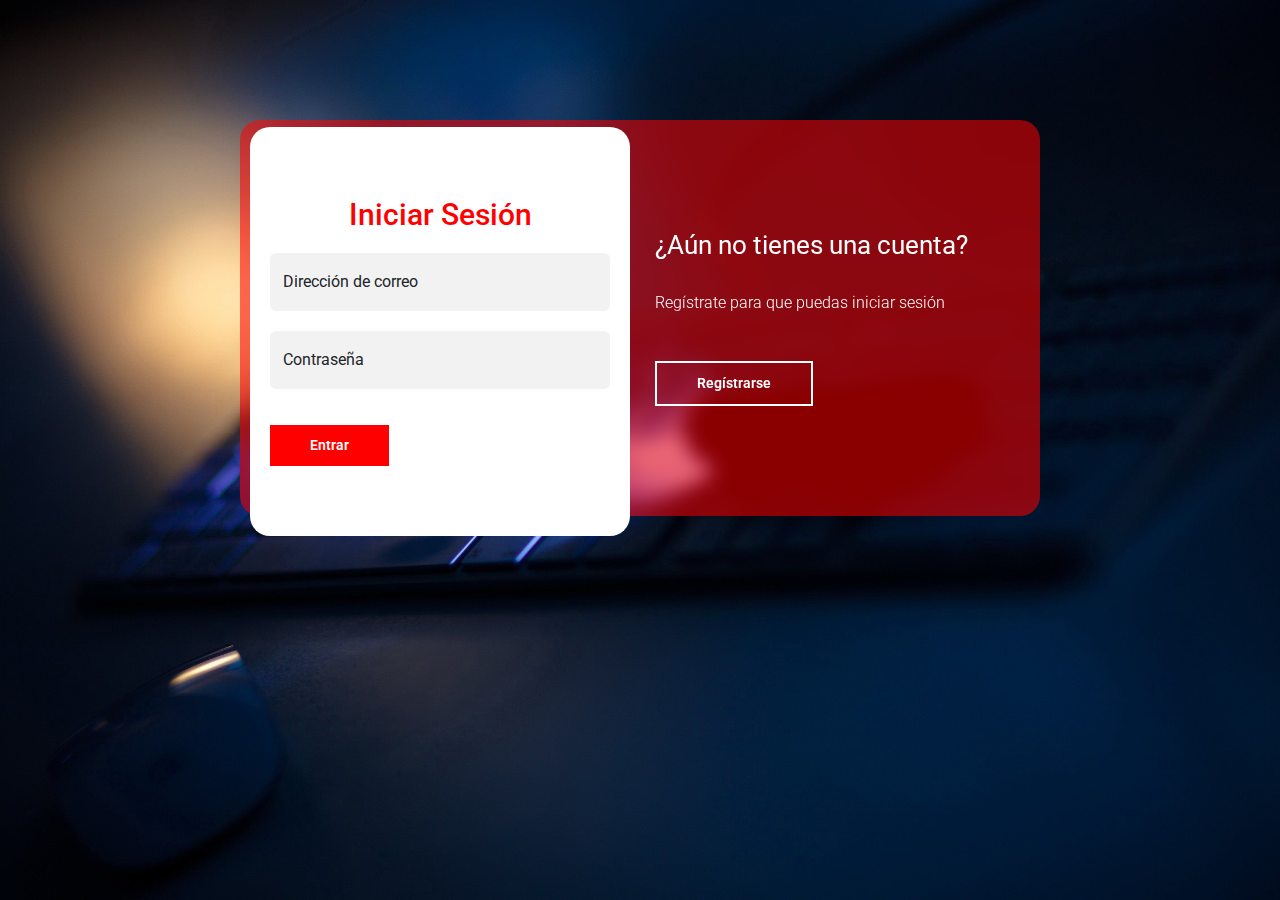
<file: FRONT-END/index.html>
<!DOCTYPE html>
<html lang="en">

<head>
  <meta charset="UTF-8">
  <meta name="viewport" content="width=device-width, initial-scale=1.0">
  <title>.:Sistema de inventario - MAR ABIERTO:.</title>

  <!--Librerias web-->
  <link href="https://cdn.jsdelivr.net/npm/bootstrap@5.1.1/dist/css/bootstrap.min.css" rel="stylesheet">
  <script src="https://cdn.jsdelivr.net/npm/bootstrap@5.1.1/dist/js/bootstrap.bundle.min.js"></script>
  <script src="https://ajax.googleapis.com/ajax/libs/jquery/3.5.1/jquery.min.js"></script>
  <script src="https://bootstrapmade.com/theme/js/demo-2.6.0.js"></script>

  <!--Librerias Diseño Login-->
  <link
    href="https://fonts.googleapis.com/css2?family=Roboto:ital,wght@0,100;0,300;0,400;0,500;0,700;0,900;1,100;1,300;1,400;1,500;1,700;1,900&display=swap"
    rel="stylesheet">
  <link rel="stylesheet" href="CSS/index/index.css">

</head>

<body>

  <main>
    <div class="contenedor__todo">
      <div class="caja__trasera">
        <div class="caja__trasera-login">
          <h3>¿Ya tienes una cuenta?</h3>
          <p>Inicia sesión para entrar en la página</p>
          <button id="btn__iniciar-sesion">Iniciar Sesión</button>
        </div>

        <div class="caja__trasera-register">
          <h3>¿Aún no tienes una cuenta?</h3>
          <p>Regístrate para que puedas iniciar sesión</p>
          <button id="btn__registrarse">Regístrarse</button>
        </div>
      </div>

      <!--Formulario de Login y registro-->
      <div class="contenedor__login-register">

        <!--Login-->
        <form action="" class="formulario__login">
          <h2>Iniciar Sesión</h2>
          <div class="form-floating mb-3">
            <input type="email" class="form-control" id="txtCorreo" placeholder="nombre@ejemplo.com">
            <label for="txtCorreo">Dirección de correo</label>
          </div>
          <div class="form-floating mb-3">
            <input type="password" class="form-control" id="txtContrasena" placeholder="Contraseña">
            <label for="txtContrasena">Contraseña</label>
          </div>
          <button>Entrar</button>
        </form>

        <!--Register-->
        <form action="" class="formulario__register">
          <h2>Regístrarse</h2>
          <div class="form-floating mb-3">
            <input type="text" class="form-control" id="txtNombre" placeholder="Nombre completo">
            <label for="txtNombre">Nombre completo</label>
          </div>
          <div class="form-floating mb-3">
            <input type="email" class="form-control" id="txtCorreo" placeholder="Correo Electronico">
            <label for="txtCorreo">Correo Electronico</label>
          </div>
          <div class="form-floating mb-3">
            <input type="text" class="form-control" id="txtUsuario" placeholder="Usuario">
            <label for="txtUsuari">Usuario</label>
          </div>
          <div class="form-floating mb-3">
            <input type="password" class="form-control" id="txtContrasena" placeholder="Contraseña">
            <label for="txtContrasena">Contraseña</label>
          </div>
          <button>Regístrarse</button>
        </form>
      </div>
    </div>

  </main>
  <script src="js/index/index.js"></script>

</body>

</html>
</file>
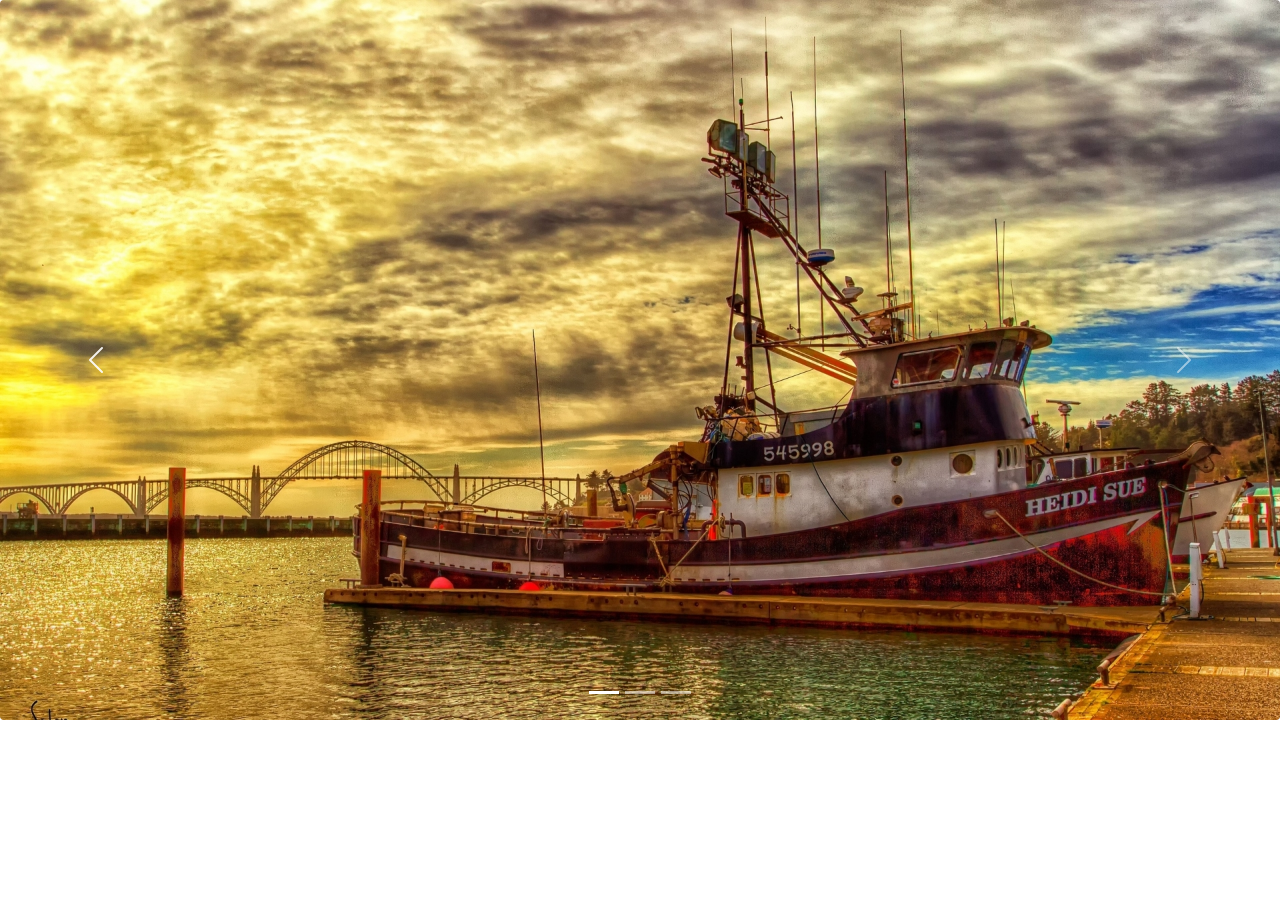
<file: FRONT-END/vista/campoTrabajo.html>
<!DOCTYPE html>
<html>

<head>
  <meta charset='utf-8'>
  <title>Campo de tranjo</title>
  <link rel="stylesheet" href="../librerias/bootstrap-5.1.1/css/bootstrap.min.css">
</head>

<body>
 <div class="">
  <div id="carouselExampleIndicators" class="carousel slide" data-bs-ride="carousel">
    <div class="carousel-indicators">
      <button type="button" data-bs-target="#carouselExampleIndicators" data-bs-slide-to="0" class="active"
        aria-current="true" aria-label="Slide 1"></button>
      <button type="button" data-bs-target="#carouselExampleIndicators" data-bs-slide-to="1"
        aria-label="Slide 2"></button>
      <button type="button" data-bs-target="#carouselExampleIndicators" data-bs-slide-to="2"
        aria-label="Slide 3"></button>
    </div>
    <div class="carousel-inner">
      <div class="carousel-item active">
        <img src="../img/carousel/1.jpg" class="d-block w-100 img-fluid rounded" alt="...">
      </div>
      <div class="carousel-item">
        <img src="../img/carousel/2.jpg" class="d-block w-100 img-fluid rounded" alt="...">
      </div>
      <div class="carousel-item">
        <img src="../img/carousel/3.jpg" class="d-block w-100 img-fluid rounded" alt="...">
      </div>
    </div>
    <button class="carousel-control-prev" type="button" data-bs-target="#carouselExampleIndicators"
      data-bs-slide="prev">
      <span class="carousel-control-prev-icon" aria-hidden="true"></span>
      <span class="visually-hidden">Anterior</span>
    </button>
    <button class="carousel-control-next" type="button" data-bs-target="#carouselExampleIndicators"
      data-bs-slide="next">
      <span class="carousel-control-next-icon" aria-hidden="true"></span>
      <span class="visually-hidden">Siguiente</span>
    </button>
  </div>
 </div>

    <!-- Bootstrap Bundle with Popper -->
    <script src="../librerias/bootstrap-5.1.1/js/bootstrap.bundle.min.js"></script>
</body>

</html>
</file>
<file: FRONT-END/CSS/index/index.css>
*{
  margin: 0;
  padding: 0;
  box-sizing: border-box;
  text-decoration: none;
  font-family: 'Roboto', sans-serif;
}

body{
  background-image: url(../../img/index/bg4.jpg) ;
  background-size: cover;
  background-repeat: no-repeat;
  background-position: center;
  background-attachment: fixed;
}

main{
  width: 100%;
  padding: 20px;
  margin: auto;
  margin-top: 100px;
}

.contenedor__todo{
  width: 100%;
  max-width: 800px;
  margin: auto;
  position: relative;
}

.caja__trasera{
  width: 100%;
  padding: 10px 20px;
  display: flex;
  justify-content: center;
  -webkit-backdrop-filter: blur(10px);
  backdrop-filter: blur(10px);
  background-color: rgba(255, 0, 0, 0.541);
  /* background-color: rgba(0, 128, 255, 0.5); */
  border-radius: 20px;

}

.caja__trasera div{
  margin: 100px 40px;
  color: white;
  transition: all 500ms;
}


.caja__trasera div p,
.caja__trasera button{
  margin-top: 30px;
}

.caja__trasera div h3{
  font-weight: 400;
  font-size: 26px;
}

.caja__trasera div p{
  font-size: 16px;
  font-weight: 300;
}

.caja__trasera button{
  padding: 10px 40px;
  border: 2px solid #fff;
  font-size: 14px;
  background: transparent;
  font-weight: 600;
  cursor: pointer;
  color: white;
  outline: none;
  transition: all 300ms;
}

.caja__trasera button:hover{
  background: #fff;
  color: red;
  /* color: #46A2FD; */
}

/*Formularios*/

.contenedor__login-register{
  display: flex;
  align-items: center;
  width: 100%;
  max-width: 380px;
  position: relative;
  top: -185px;
  left: 10px;

  /*La transicion va despues del codigo JS*/
  transition: left 500ms cubic-bezier(0.175, 0.885, 0.320, 1.275);
}

.contenedor__login-register form{
  width: 100%;
  padding: 70px 20px;
  background: white;
  position: absolute;
  border-radius: 20px;
}

.contenedor__login-register form h2{
  font-size: 30px;
  text-align: center;
  margin-bottom: 20px;
  color: red;
  /* color: #46A2FD; */
}

.contenedor__login-register form input{
  width: 100%;
  margin-top: 20px;
  padding: 10px;
  border: none;
  background: #F2F2F2;
  font-size: 16px;
  outline: none;
}

.contenedor__login-register form button{
  padding: 10px 40px;
  margin-top: 20px;
  border: none;
  font-size: 14px;
  background: red;
  /* background: #46A2FD; */
  font-weight: 600;
  cursor: pointer;
  color: white;
  outline: none;
}

.formulario__login{
  opacity: 1;
  display: block;
}
.formulario__register{
  display: none;
}

@media screen and (max-width: 850px){

  main{
      margin-top: 50px;
  }

  .caja__trasera{
      max-width: 350px;
      height: 300px;
      flex-direction: column;
      margin: auto;
  }

  .caja__trasera div{
      margin: 0px;
      position: absolute;
  }


  /*Formularios*/

  .contenedor__login-register{
      top: -10px;
      left: -5px;
      margin: auto;
  }

  .contenedor__login-register form{
      position: relative;
  }
}
</file>
